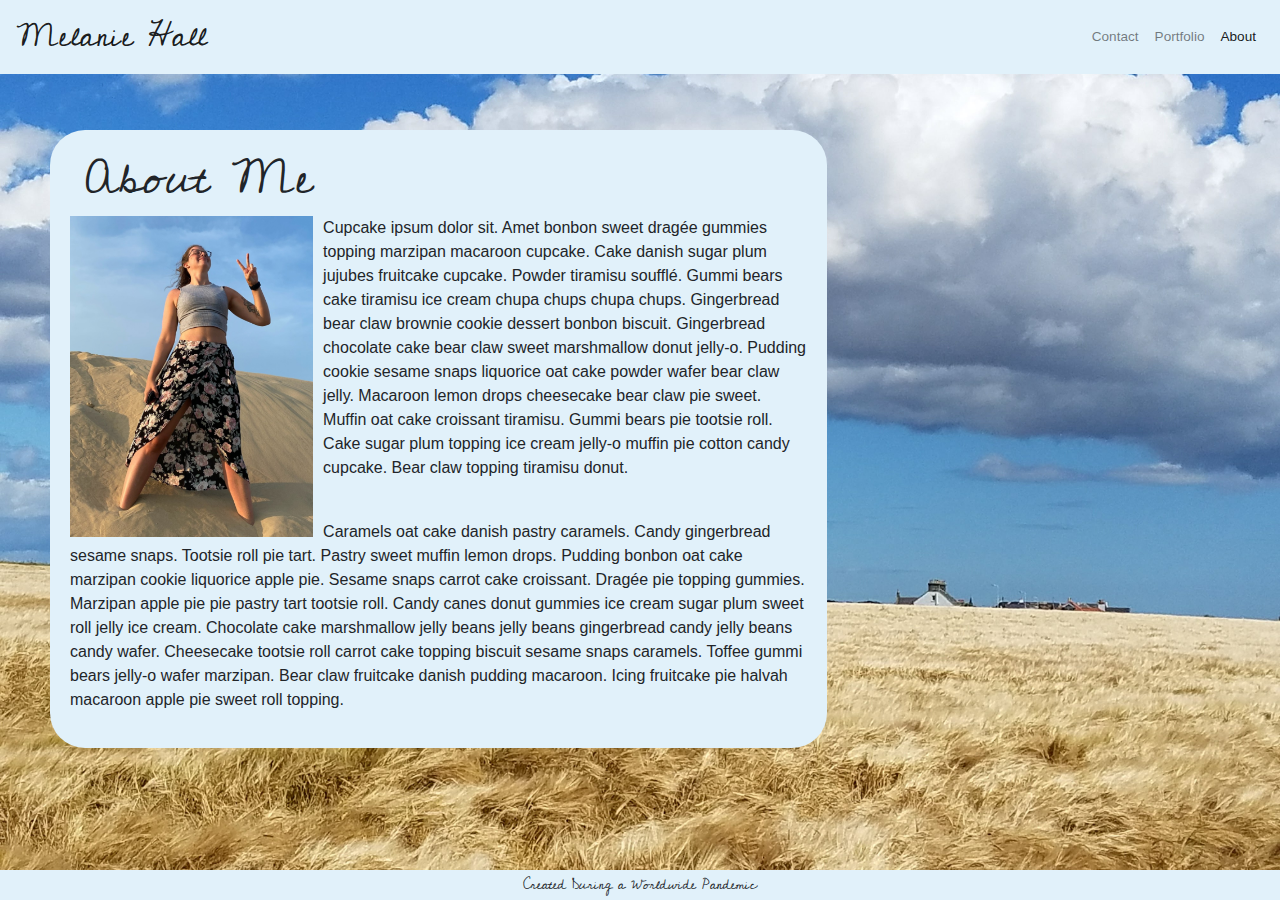
<file: index.html>
<!DOCTYPE html>
<html lang="en-us">

<head>
    <meta charset="utf-8">
    <meta http-equiv="X-UA-Compatible" content="IE=edge">
    <title>Melanie Hall</title>
    <!--Alt Description for Web App-->
    <meta name="description" content="Melanie Hall's Portfolio">
    <!--Initial setup of responsive page design. Sets the initial width to the width of the device and the zoom level to 1 when intially loaded.-->
    <meta name="viewport" content="width=device-width, initial-scale=1">

    <!--Bootstrap links for grid framework, navbar and footer-->
    <link
    rel="stylesheet"
    href="https://stackpath.bootstrapcdn.com/bootstrap/4.4.1/css/bootstrap.min.css"
    integrity="sha384-Vkoo8x4CGsO3+Hhxv8T/Q5PaXtkKtu6ug5TOeNV6gBiFeWPGFN9MuhOf23Q9Ifjh"
    crossorigin="anonymous"
    />
    <!--External link to enable Google Fonts-->
    <link 
        rel="stylesheet"
        href="https://fonts.googleapis.com/css2?family=Cedarville+Cursive&family=Sedgwick+Ave&display=swap"
    />
    <!--Link to CSS for additional styling beyond Boostrap native components-->
    <link 
        rel="stylesheet" 
        href="style.css"
    />

</head>
<body>
    <!--The NavBar via Bootstrap, fixed to the top of each page-->
    <nav class="navbar navbar-expand-lg navbar-light fixed-top">
        <a class="navbar-brand" href="#">Melanie Hall</a>
        <button class="navbar-toggler" data-toggle="collapse" data-target="#navbarSupportedContent" aria-controls="navbarSupportedContent" aria-expanded="false" aria-label="Toggle navigation">
          <span class="navbar-toggler-icon"></span>
        </button>
    
        <div class="collapse navbar-collapse" id="navbarSupportedContent">
          <ul class="navbar-nav ml-auto">
            <li class="nav-item">
              <a class="nav-link" href="contact.html">Contact</a>
            </li>
            <li class="nav-item">
              <a class="nav-link" href="portfolio.html">Portfolio</a>
            </li>
            <li class="nav-item active">
                <a class="nav-link" href="index.html">About  <span class="sr-only">(current)</span></a>
              </li>
          </ul>
        </div>
      </nav>

      <!--About Me and Bio Photo, including containers with Bootstrap grid framework to size and align text and photo appropriately-->     
        <div class="row">
            <div class="col-sm-8">
                <main class="wrapper">
                <h5 class="header">About Me</h5>
                <img src="photos/Jockeys-Ridge.PNG" class="bio-image" alt="Melanie Standing atop Jockey's Ridge holding a peace sign">
                <p>Cupcake ipsum dolor sit. Amet bonbon sweet dragée gummies topping marzipan macaroon cupcake. Cake danish sugar plum jujubes fruitcake cupcake. Powder tiramisu soufflé. Gummi bears cake tiramisu ice cream chupa chups chupa chups. Gingerbread bear claw brownie cookie dessert bonbon biscuit. Gingerbread chocolate cake bear claw sweet marshmallow donut jelly-o. Pudding cookie sesame snaps liquorice oat cake powder wafer bear claw jelly. Macaroon lemon drops cheesecake bear claw pie sweet. Muffin oat cake croissant tiramisu. Gummi bears pie tootsie roll. Cake sugar plum topping ice cream jelly-o muffin pie cotton candy cupcake. Bear claw topping tiramisu donut.
                </p>
                <br>
                <p>Caramels oat cake danish pastry caramels. Candy gingerbread sesame snaps. Tootsie roll pie tart. Pastry sweet muffin lemon drops. Pudding bonbon oat cake marzipan cookie liquorice apple pie. Sesame snaps carrot cake croissant. Dragée pie topping gummies. Marzipan apple pie pie pastry tart tootsie roll. Candy canes donut gummies ice cream sugar plum sweet roll jelly ice cream. Chocolate cake marshmallow jelly beans jelly beans gingerbread candy jelly beans candy wafer. Cheesecake tootsie roll carrot cake topping biscuit sesame snaps caramels. Toffee gummi bears jelly-o wafer marzipan. Bear claw fruitcake danish pudding macaroon. Icing fruitcake pie halvah macaroon apple pie sweet roll topping.
                </p>
                </main>
            </div>
        </div>
      
    <!--Sticky footer via Bootstrap -->
    <footer class="page-footer fixed-bottom">
        <p>Created During a Worldwide Pandemic</p>
    </footer>
    <!--JS necessary for collapsed/hamburger navbar-->
    <script
      src="https://code.jquery.com/jquery-3.4.1.slim.min.js"
      integrity="sha384-J6qa4849blE2+poT4WnyKhv5vZF5SrPo0iEjwBvKU7imGFAV0wwj1yYfoRSJoZ+n"
      crossorigin="anonymous"
    ></script>
    <script
      src="https://cdn.jsdelivr.net/npm/popper.js@1.16.0/dist/umd/popper.min.js"
      integrity="sha384-Q6E9RHvbIyZFJoft+2mJbHaEWldlvI9IOYy5n3zV9zzTtmI3UksdQRVvoxMfooAo"
      crossorigin="anonymous"
    ></script>
    <script
      src="https://stackpath.bootstrapcdn.com/bootstrap/4.4.1/js/bootstrap.min.js"
      integrity="sha384-wfSDF2E50Y2D1uUdj0O3uMBJnjuUD4Ih7YwaYd1iqfktj0Uod8GCExl3Og8ifwB6"
      crossorigin="anonymous"
    ></script>
        

</body>
</html>
</file>
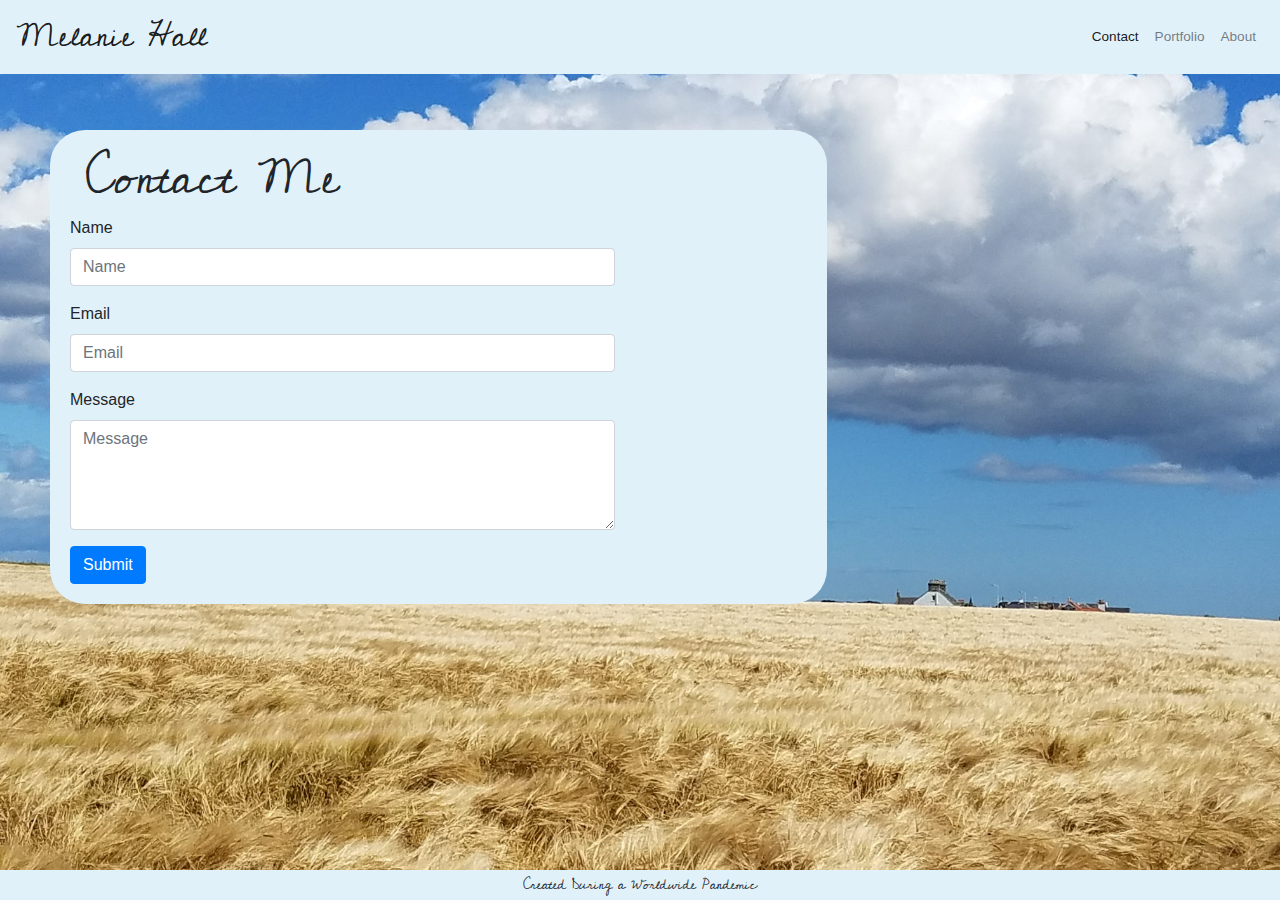
<file: contact.html>
<!DOCTYPE html>
<html lang="en-us">

<head>
    <meta charset="utf-8">
    <meta http-equiv="X-UA-Compatible" content="IE=edge">
    <title>Contact Melanie Hall</title>
    <!--Alt Description for Web App-->
    <meta name="description" content="Contact Melanie Hall">
    <!--Initial setup of responsive page design. Sets the initial width to the width of the device and the zoom level to 1 when intially loaded.-->
    <meta name="viewport" content="width=device-width, initial-scale=1">

    <!--Bootstrap links for grid framework, navbar and footer-->
    <link 
        rel="stylesheet" 
        href="https://stackpath.bootstrapcdn.com/bootstrap/4.5.2/css/bootstrap.min.css" 
        integrity="sha384-JcKb8q3iqJ61gNV9KGb8thSsNjpSL0n8PARn9HuZOnIxN0hoP+VmmDGMN5t9UJ0Z" 
        crossorigin="anonymous"
    />
    <!--External link to enable Google Fonts-->
    <link 
        rel="stylesheet"
        href="https://fonts.googleapis.com/css2?family=Cedarville+Cursive&family=Sedgwick+Ave&display=swap"
    />
    <!--Link to CSS for additional styling beyond Boostrap native components-->
    <link 
        rel="stylesheet" 
        href="style.css"
    />

</head>
<body>
    <!--The NavBar via Bootstrap, fixed to the top of each page-->
    <nav class="navbar navbar-expand-lg navbar-light fixed-top">
        <a class="navbar-brand" href="#">Melanie Hall</a>
        <button class="navbar-toggler" data-toggle="collapse" data-target="#navbarSupportedContent" aria-controls="navbarSupportedContent" aria-expanded="false" aria-label="Toggle navigation">
          <span class="navbar-toggler-icon"></span>
        </button>
    
        <div class="collapse navbar-collapse" id="navbarSupportedContent">
          <ul class="navbar-nav ml-auto">
            <li class="nav-item active">
              <a class="nav-link" href="contact.html">Contact <span class="sr-only">(current)</span></a>
            </li>
            <li class="nav-item">
              <a class="nav-link" href="portfolio.html">Portfolio</a>
            </li>
            <li class="nav-item">
                <a class="nav-link" href="index.html">About</a>
              </li>
          </ul>
        </div>
      </nav>

      <!--Contact Me form with Bootstrap grid framework to create, size and align forms-->     
      <div class="row">
        <div class="col-sm-8">
            <main class="wrapper">
            <h5 class="header">Contact Me</h5>
            <div class="row">
                <div class="col-sm-9">
                    <form>
                        <div class="form-group">
                            <label for="exampleInputEmail1">Name</label>
                            <input type="text" class="form-control" placeholder="Name">
                          </div>
                        <div class="form-group">
                            <label for="inputEmail4">Email</label>
                            <input type="email" class="form-control" placeholder="Email" id="inputEmail4">
                        </div>
                        <div class="form-group">
                            <label for="exampleFormControlTextarea1">Message</label>
                            <textarea class="form-control" placeholder="Message" id="exampleFormControlTextarea1" rows="4"></textarea>
                          </div>
                        <button type="submit" class="btn btn-primary">Submit</button>
                      </form>
                </div>  
             </div>  
            </main>
        </div>
    </div>

    <!--Sticky footer via Bootstrap -->
    <footer class="page-footer fixed-bottom">
        <p>Created During a Worldwide Pandemic</p>
    </footer>      
    <!--JS necessary for collapsed/hamburger navbar-->
    <script
      src="https://code.jquery.com/jquery-3.4.1.slim.min.js"
      integrity="sha384-J6qa4849blE2+poT4WnyKhv5vZF5SrPo0iEjwBvKU7imGFAV0wwj1yYfoRSJoZ+n"
      crossorigin="anonymous"
    ></script>
    <script
      src="https://cdn.jsdelivr.net/npm/popper.js@1.16.0/dist/umd/popper.min.js"
      integrity="sha384-Q6E9RHvbIyZFJoft+2mJbHaEWldlvI9IOYy5n3zV9zzTtmI3UksdQRVvoxMfooAo"
      crossorigin="anonymous"
    ></script>
    <script
      src="https://stackpath.bootstrapcdn.com/bootstrap/4.4.1/js/bootstrap.min.js"
      integrity="sha384-wfSDF2E50Y2D1uUdj0O3uMBJnjuUD4Ih7YwaYd1iqfktj0Uod8GCExl3Og8ifwB6"
      crossorigin="anonymous"
    ></script>

        

</body>


</html>
</file>
<file: style.css>
/*Navbar background color to match theme */
.navbar{
    background-color:rgb(225, 241, 250);
}
/*New font styling from Google Fonts and increase text size to "Melanie Hall" in Navbar*/
.navbar-brand{
    font-family: 'Cedarville Cursive', cursive;
    font-size: 200%;
}
/*Decrease font size to navigation links for styling purposes */
.navbar-nav{
    font-size: 85%;
}

/*Added fixed, center align, cover background image from my trip to Scotland in 2017 with margin and default background color if that image ever breaks/is moved */
body{
    background-image: url('photos/Scotland-Background.jpg');
    background-color: rgb(225, 241, 250);
    background-position: center; 
    background-repeat: no-repeat; 
    background-size: cover; 
    background-attachment:fixed;
    margin: 50px;
}
/*Font change to google font to match theme, increase text size of the header of each page and add margin to fit nicely into rounded edged container */
.header{
    font-size: 300%;
    font-family: 'Cedarville Cursive', cursive;
    margin-left:15px;
}
/*Wrapper container for main content in each page with height to fit content, background color to match theme, rounded edges and adjusted line height for easier reading */
.wrapper{
    margin-top:80px;
    background-color: rgb(225, 241, 250);
    height: auto;
    border-radius: 35px;
    padding:20px;
    line-height:150%;

}
/*Floated image on About me page with adjusted height based on wrapper */
.bio-image{
    float: left;
    margin-right:10px;
    width:33%;
    height: 100%
}
/*Catfolio images with max sizing and adjusted sizing dependant on the size of the wrapper container*/
.img1, .img2, .img3, .img4, .img5{
    max-width: 350px;
    max-height: 350px;
    width: auto;
    height: auto;
    margin:15px;
}

/* Footer styling to match theme, background color, size, font and text size */
footer{
    background-color:rgb(225, 241, 250);
    height:30px;
    line-height:30px;
    font-family: 'Cedarville Cursive', cursive;
    font-size:90%;
    text-align: center;

}
/*Width of screen at 768px or below - adjust About me/Bio image to 50% of the container/wrapper */
@media screen and (max-width: 768px) {
    .bio-image{
        width:50%;
    }
}
/*Width of screen at 400px or below - adjust bio image to be 67% the width of the container/wrapper, adjust padding to zero on the container and adjust images in catfolio to be 90% of the witdth of the wrapper*/
@media screen and (max-width: 400px) {

    .bio-image{
        width:67%;
    }
    .col-sm-8{
        padding:0;
    }

    .img1, .img2, .img3, .img4, .img5{
        width:90%;
    }
}
</file>
